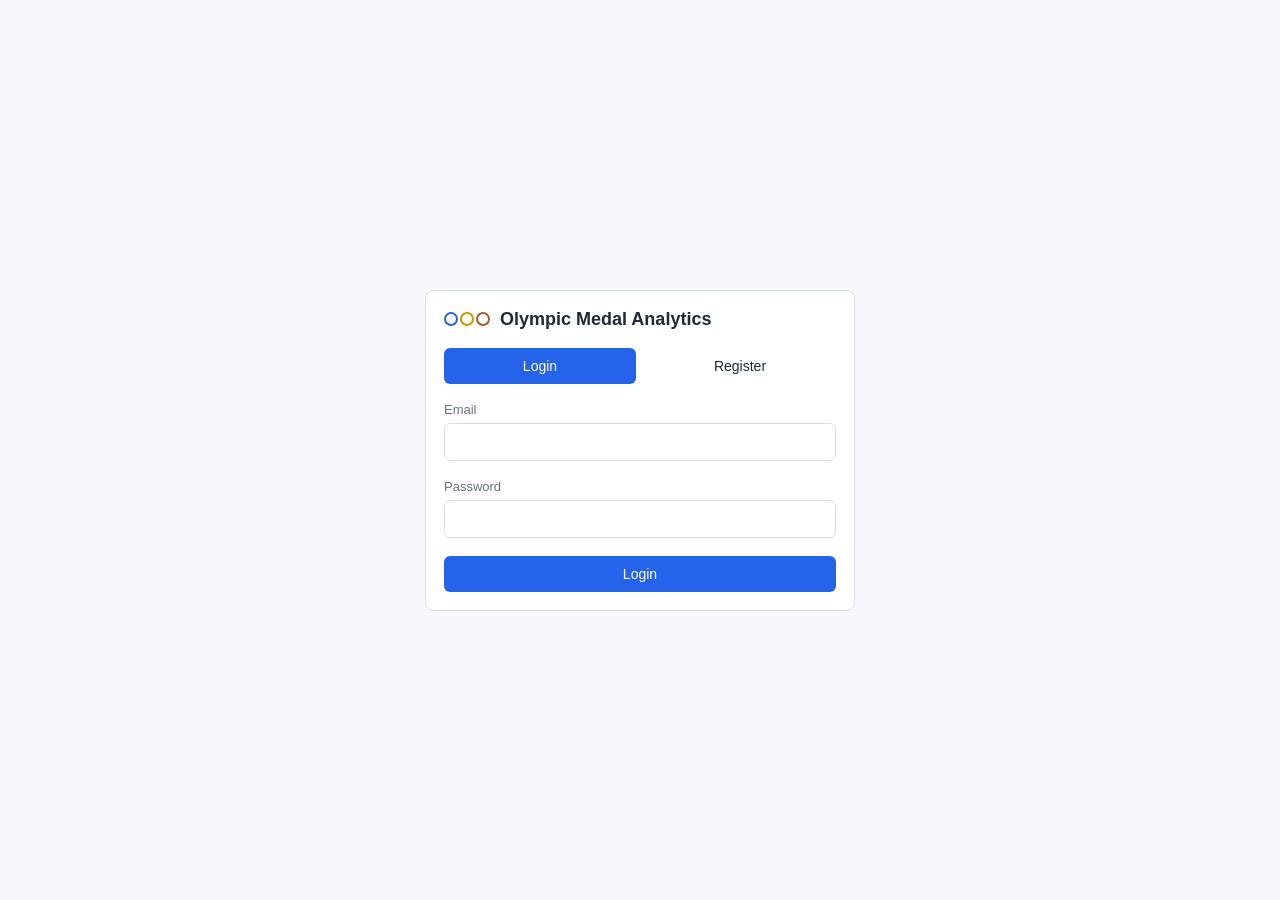
<file: frontend/ai-insights.html>
<!DOCTYPE html>
<html lang="en">
<head>
    <meta charset="UTF-8">
    <meta name="viewport" content="width=device-width, initial-scale=1.0">
    <title>AI Insights - Olympic Medal Analytics</title>
    <link rel="stylesheet" href="css/app.css">
</head>
<body>
    <header class="topbar"><a class="brand" href="index.html"><span class="rings"><span></span><span></span><span></span></span>Olympic Medal Analytics</a><nav class="nav"><a href="index.html">Home</a><a href="dashboard.html">Dashboard</a><a href="standings.html">Standings</a><a href="analytics.html">Analytics</a><a href="prediction.html">Prediction</a><a href="ai-insights.html">AI Insights</a><button class="btn" data-theme-toggle>Theme</button></nav></header>
    <main class="page">
        <section class="section-head"><div><h1>AI Generated Insights</h1><p class="muted">Country summaries, trend analysis, and historical comparison reports.</p></div><button class="btn primary" onclick="window.print()">Export Report</button></section>
        <section class="grid two">
            <form id="aiForm" class="panel grid">
                <label>Country<input name="country" placeholder="United States" required></label>
                <button class="btn primary" type="submit">Generate Summary</button>
                <p id="aiMessage" class="hidden"></p>
            </form>
            <section class="panel">
                <h2>Generated Report</h2>
                <p id="aiInsight" class="insight-box muted">Generate an AI insight card for a selected country.</p>
            </section>
        </section>
    </main>
    <script src="js/app.js"></script>
</body>
</html>
</file>
<file: frontend/css/app.css>
:root {
    --bg: #f7f8fb;
    --panel: #ffffff;
    --text: #1f2937;
    --muted: #667085;
    --line: #d9dee8;
    --primary: #2563eb;
    --primary-dark: #1d4ed8;
    --gold: #c99700;
    --silver: #8a95a3;
    --bronze: #a35f2b;
    --danger: #b42318;
    --success: #067647;
}

[data-theme="dark"] {
    --bg: #101418;
    --panel: #181f27;
    --text: #edf2f7;
    --muted: #a7b0bd;
    --line: #2d3642;
    --primary: #60a5fa;
    --primary-dark: #3b82f6;
}

* {
    box-sizing: border-box;
}

body {
    margin: 0;
    background: var(--bg);
    color: var(--text);
    font-family: Arial, Helvetica, sans-serif;
    letter-spacing: 0;
}

a {
    color: inherit;
    text-decoration: none;
}

.topbar {
    align-items: center;
    background: var(--panel);
    border-bottom: 1px solid var(--line);
    display: flex;
    gap: 20px;
    justify-content: space-between;
    min-height: 64px;
    padding: 0 28px;
    position: sticky;
    top: 0;
    z-index: 10;
}

.brand {
    align-items: center;
    display: flex;
    font-size: 18px;
    font-weight: 700;
    gap: 10px;
    white-space: nowrap;
}

.rings {
    display: grid;
    grid-template-columns: repeat(3, 14px);
    gap: 2px;
}

.rings span {
    border: 2px solid var(--primary);
    border-radius: 50%;
    display: block;
    height: 14px;
    width: 14px;
}

.rings span:nth-child(2) {
    border-color: var(--gold);
}

.rings span:nth-child(3) {
    border-color: var(--bronze);
}

.nav {
    align-items: center;
    display: flex;
    flex-wrap: wrap;
    gap: 8px;
    justify-content: flex-end;
}

.nav a,
.btn {
    background: transparent;
    border: 1px solid transparent;
    border-radius: 6px;
    color: var(--text);
    cursor: pointer;
    font-size: 14px;
    min-height: 36px;
    padding: 8px 12px;
}

.nav a.active,
.nav a:hover,
.btn:hover {
    border-color: var(--line);
    background: color-mix(in srgb, var(--primary) 8%, transparent);
}

.btn.primary {
    background: var(--primary);
    color: #ffffff;
}

.btn.primary:hover {
    background: var(--primary-dark);
}

.user-chip {
    align-items: center;
    background: color-mix(in srgb, var(--success) 12%, transparent);
    border: 1px solid color-mix(in srgb, var(--success) 30%, transparent);
    border-radius: 999px;
    color: var(--success);
    display: inline-flex;
    font-size: 14px;
    font-weight: 700;
    min-height: 34px;
    padding: 7px 12px;
}

.page {
    margin: 0 auto;
    max-width: 1180px;
    padding: 28px;
}

.home-hero {
    align-items: center;
    background:
        linear-gradient(90deg, rgba(8, 14, 26, 0.92), rgba(8, 14, 26, 0.68) 48%, rgba(8, 14, 26, 0.22)),
        url("https://upload.wikimedia.org/wikipedia/commons/thumb/8/84/Olympiastadion_Berlin_Interior.jpg/1280px-Olympiastadion_Berlin_Interior.jpg");
    background-position: center;
    background-size: cover;
    color: #ffffff;
    display: flex;
    min-height: calc(100vh - 64px);
    padding: 48px 28px;
}

.home-hero-content {
    align-items: end;
    display: grid;
    gap: 32px;
    grid-template-columns: minmax(0, 1fr) minmax(260px, 360px);
    margin: 0 auto;
    max-width: 1180px;
    width: 100%;
}

.hero-copy {
    max-width: 760px;
}

.home-hero h1 {
    font-size: 62px;
    line-height: 1.12;
    margin-top: 12px;
    max-width: 760px;
}

.home-hero p {
    color: rgba(255, 255, 255, 0.86);
    font-size: 18px;
    line-height: 1.6;
    max-width: 700px;
}

.hero-metrics {
    display: grid;
    gap: 12px;
}

.hero-metrics article {
    background: rgba(255, 255, 255, 0.13);
    border: 1px solid rgba(255, 255, 255, 0.24);
    border-radius: 8px;
    padding: 18px;
}

.hero-metrics span {
    display: block;
    font-size: 34px;
    font-weight: 800;
    line-height: 1;
}

.hero-metrics p {
    font-size: 14px;
    line-height: 1.4;
    margin: 8px 0 0;
}

.eyebrow {
    color: #f6c453;
    font-size: 13px;
    font-weight: 700;
    letter-spacing: 0;
    text-transform: uppercase;
}

.hero-actions {
    display: flex;
    flex-wrap: wrap;
    gap: 12px;
    margin-top: 22px;
}

.hero-secondary {
    background: rgba(255, 255, 255, 0.12);
    border-color: rgba(255, 255, 255, 0.4);
    color: #ffffff;
}

.home-section {
    padding-bottom: 8px;
    padding-top: 34px;
}

.home-overview {
    margin-top: 8px;
}

.feature-grid {
    grid-template-columns: repeat(4, minmax(0, 1fr));
}

.feature-card {
    min-height: 210px;
    transition: transform 180ms ease, box-shadow 180ms ease;
}

.feature-card:hover {
    box-shadow: 0 18px 45px rgba(31, 41, 55, 0.12);
    transform: translateY(-3px);
}

.feature-kicker {
    color: var(--primary);
    display: block;
    font-size: 13px;
    font-weight: 800;
    margin-bottom: 28px;
}

.feature-card p,
.highlight-panel p {
    color: var(--muted);
    line-height: 1.55;
}

.home-split {
    align-items: stretch;
}

.workflow-panel,
.highlight-panel {
    min-height: 360px;
}

.timeline {
    display: grid;
    gap: 16px;
    margin-top: 22px;
}

.timeline div {
    border-left: 3px solid var(--primary);
    padding-left: 14px;
}

.timeline span {
    color: var(--text);
    font-weight: 800;
}

.timeline p {
    color: var(--muted);
    line-height: 1.5;
    margin: 5px 0 0;
}

.highlight-panel {
    background:
        linear-gradient(135deg, color-mix(in srgb, var(--primary) 13%, var(--panel)), var(--panel));
    display: flex;
    flex-direction: column;
    justify-content: center;
}

.clean-list {
    color: var(--muted);
    line-height: 1.9;
    margin-bottom: 0;
    padding-left: 18px;
}

.section-head {
    align-items: end;
    display: flex;
    gap: 16px;
    justify-content: space-between;
    margin-bottom: 18px;
}

h1,
h2,
h3 {
    margin: 0;
}

h1 {
    font-size: 30px;
}

h2 {
    font-size: 22px;
}

h3 {
    font-size: 16px;
}

.muted {
    color: var(--muted);
}

.grid {
    display: grid;
    gap: 18px;
}

.stats {
    grid-template-columns: repeat(5, minmax(130px, 1fr));
}

.two {
    grid-template-columns: repeat(2, minmax(0, 1fr));
}

.panel,
.card {
    background: var(--panel);
    border: 1px solid var(--line);
    border-radius: 8px;
    padding: 18px;
}

.stat-value {
    font-size: 28px;
    font-weight: 700;
    margin-top: 8px;
}

.toolbar {
    align-items: end;
    display: grid;
    gap: 12px;
    grid-template-columns: repeat(4, minmax(130px, 1fr)) auto;
    margin-bottom: 18px;
}

label {
    color: var(--muted);
    display: grid;
    font-size: 13px;
    gap: 6px;
}

input,
select {
    background: var(--panel);
    border: 1px solid var(--line);
    border-radius: 6px;
    color: var(--text);
    font-size: 14px;
    min-height: 38px;
    padding: 8px 10px;
    width: 100%;
}

table {
    border-collapse: collapse;
    width: 100%;
}

th,
td {
    border-bottom: 1px solid var(--line);
    font-size: 14px;
    padding: 10px;
    text-align: left;
}

th {
    color: var(--muted);
    font-weight: 700;
}

.badge {
    border-radius: 999px;
    display: inline-block;
    font-size: 12px;
    font-weight: 700;
    padding: 4px 8px;
}

.badge.gold {
    background: color-mix(in srgb, var(--gold) 18%, transparent);
    color: var(--gold);
}

.badge.silver {
    background: color-mix(in srgb, var(--silver) 18%, transparent);
    color: var(--silver);
}

.badge.bronze {
    background: color-mix(in srgb, var(--bronze) 18%, transparent);
    color: var(--bronze);
}

.message {
    border-radius: 6px;
    margin-top: 12px;
    padding: 10px;
}

.message.error {
    background: color-mix(in srgb, var(--danger) 12%, transparent);
    color: var(--danger);
}

.message.success {
    background: color-mix(in srgb, var(--success) 12%, transparent);
    color: var(--success);
}

.auth-shell {
    display: grid;
    min-height: 100vh;
    place-items: center;
    padding: 24px;
}

.auth-panel {
    max-width: 430px;
    width: 100%;
}

.auth-tabs {
    display: grid;
    gap: 8px;
    grid-template-columns: repeat(2, 1fr);
    margin: 18px 0;
}

.hidden {
    display: none;
}

canvas {
    max-height: 360px;
}

.insight-box {
    line-height: 1.6;
    white-space: pre-line;
}

@media (max-width: 900px) {
    .topbar,
    .section-head {
        align-items: flex-start;
        flex-direction: column;
    }

    .stats,
    .two,
    .toolbar,
    .home-hero-content,
    .feature-grid {
        grid-template-columns: 1fr;
    }

    .home-hero {
        min-height: 560px;
    }

    .home-hero h1 {
        font-size: 34px;
    }

    .hero-metrics {
        grid-template-columns: repeat(3, minmax(0, 1fr));
    }

    .hero-metrics article {
        padding: 14px;
    }

    .hero-metrics span {
        font-size: 24px;
    }

    .page {
        padding: 18px;
    }
}

@media (max-width: 620px) {
    .hero-metrics {
        grid-template-columns: 1fr;
    }

    .home-hero {
        padding: 34px 18px;
    }
}

@media print {
    .topbar,
    .toolbar,
    .btn {
        display: none;
    }

    body {
        background: #ffffff;
        color: #000000;
    }

    .panel,
    .card {
        border-color: #cccccc;
    }
}
</file>
